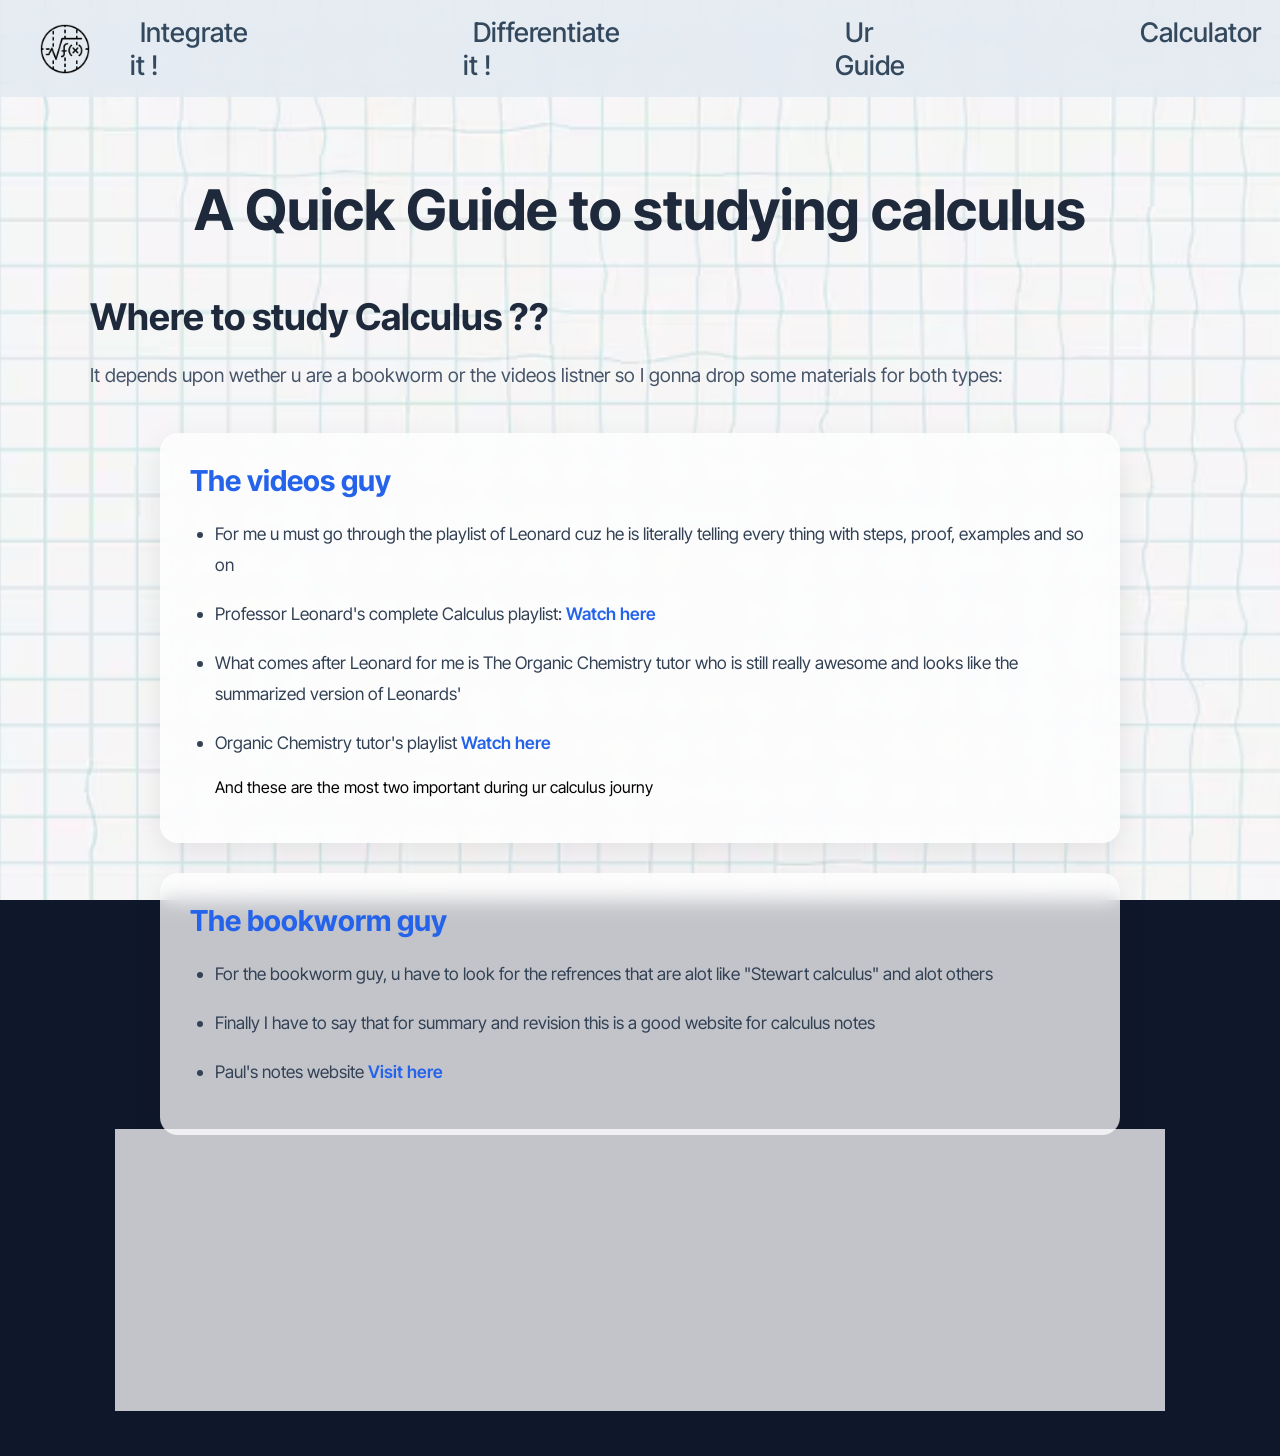
<file: ur guide.html>
<!DOCTYPE html>
<html lang="en">
<head>
    <meta charset="UTF-8">
    <meta name="viewport" content="width=device-width, initial-scale=1.0">
        <link rel="stylesheet" href="style.css">
    <link rel="preconnect" href="https://fonts.googleapis.com">
<link rel="preconnect" href="https://fonts.gstatic.com" crossorigin>
<link href="https://fonts.googleapis.com/css2?family=Inter+Tight:ital,wght@0,100..900;1,100..900&display=swap" rel="stylesheet">
<link rel="preconnect" href="https://fonts.googleapis.com">
<link rel="preconnect" href="https://fonts.gstatic.com" crossorigin>
<link href="https://fonts.googleapis.com/css2?family=Inter+Tight:ital,wght@0,100..900;1,100..900&family=Space+Grotesk:wght@300..700&display=swap" rel="stylesheet">
<link rel="icon" href="403-4036874_calculus-icon-png.png" type="image">
    <title>Don't panic just Differentiate</title>
</head>
<body>
    <nav class="nabar">
    <div class="logo"><img src="calculus-logo-icon-svg-download-png-1535209-removebg-preview.png"></div>
    <ul class="sections">
        <li><a href="index.html">Integrate it !</a></li>
        <li><a href="index.html">Differentiate it !</a></li>
        <li><a href="ur guide.html">Ur Guide</a></li>
        <li><a href="calculator.html">Calculator</a></li>

    </ul>
    </nav>
    <div class="titlle">
        <h1>A Quick Guide to studying calculus</h1>
    </div>
<section class="step1">
        <h1>Where to study Calculus ??</h1>
        <p>
            It depends upon wether u are a bookworm or the videos listner so I gonna drop some materials for both types:
        </p>
        <div class="book">
            <h2>The videos guy</h2>
            <ul>
                <li>For me u must go through the playlist of Leonard cuz he is literally telling every thing with steps, proof, examples and so on </li>
                <li>
                    Professor Leonard's complete Calculus playlist:
                    <a href="https://youtube.com/playlist?list=PLF797E961509B4EB5&si=QMWXLE4YZTd91GUU"
                    target="_blank">
                    Watch here
                    </a>
                </li>
                <li>What comes after Leonard for me is The Organic Chemistry tutor who is still really awesome and looks like the summarized version of Leonards'</li>
                <li>
                    Organic Chemistry tutor's playlist
                    <a href="https://youtube.com/playlist?list=PL0o_zxa4K1BWYThyV4T2Allw6zY0jEumv&si=xilJM7fSxqD95E-f"
                    target="_blank">
                    Watch here
                    </a>
                </li>
                And these are the most two important during ur calculus journy
            </ul>
        </div>
        <div class="book">
            <h2>The bookworm guy</h2>
            <ul>
                <li>For the bookworm guy, u have to look for the refrences that are alot like "Stewart calculus" and alot others</li>
                <li>Finally I have to say that for summary and revision this is a good website for calculus notes </li>
                <li>
                    Paul's notes website
                    <a href="https://tutorial.math.lamar.edu/"
                    target="_blank">
                    Visit here

                    </a>
                </li>
            </ul>

        </div>
    </div>
    <div class="book">
        <h2>Where to solve ??</h2>
        <p>
            I suggest solving through the following pdf that was make in Latex by a group of my school math nerds:
            <br>
            <br>
            <a href="DontPanicJustDifferentiate.pdf" download class="pdf">
                Download here
            </a>
        </p>
    </div>
</section>
</body>
</html>
</file>
<file: style.css>
html{
    scroll-behavior: smooth;
}




body{
    margin: 0;
    background:#0F172A;
    background-image: url("blank-white-notepaper-design-vector_53876-161343.avif");
    background-size: cover;
    background-position: center;
    background-repeat: no-repeat;
    background-attachment: fixed;
    min-height: 100vh;
    font-family: "Inter Tight", sans-serif;

}

.nabar {
    display: flex;
    justify-content: space-between;
    align-items: center;
    padding: 16px 40px;
    backdrop-filter: blur(12px);
    -webkit-backdrop-filter: blur(12px);
    font-size: 27px;
    position: sticky;
    top: 0;
    color:#F8FAFC;
    background: rgba(225, 232, 240, 0.75);
    height: 65px;
    z-index: 1000;

}
.sections{
    display: flex;
    gap: 215px;
    list-style: none;
}

.sections a {
    text-decoration: none;
    font-weight: 500;
    font-size: 27px;
    color: #34495E;
    padding: 10px;
    border-radius: 20px;
}
.sections a:hover{
    background: #5B8DEF;
    color:#F8FAFC;
}
.integbox {
    margin: 50px auto;
    width: 800px;
    height: 700px;
    padding: 30px;
    background: rgba(92, 117, 146, 0.88);
    backdrop-filter: blur (10px);
    border-radius: 20px;
    transition: transform 0.3s ease;
    box-shadow: 0 15px 35px rgba(0,0,0,0.15);
    margin-bottom: 50px;
    
}
.integbox h2{
    margin: 0 0 10px 0;
    font-size:50px;
    font-weight: 600;
    text-align: center;
    color: #B8D8FF;
}
.integbox p{
    padding-top: 25px;
    margin: 0;
    opacity: 0.8;
    font-size: 35px;
    color: #E2E8F0;
    font-family: "Space Grotesk", sans-serif;
}
.integbox:hover {
    transform: scale(1.05);
}
.logo img{
    height: 50px;
    width: auto;
    display: block;
}
.textt {
    margin-top: 30px;
    padding: 25px;
    border-radius: 18px;
    background: rgba(255,255,255,0.08);
    border: 1px solid rgba(255, 255, 255, 0.12);
}
.inputt {
    width: 100%;
    padding: 18px;
    border: none;
    border-radius: 12px;
    font-size: 1.1rem;
    font-family: inherit;
    background: rgba(255,255,255, 0.15);
    color: white;
    outline: none;
    box-sizing: border-box;
}
.inputt::placeholder {
    color: rgba(255, 255, 255, 0.65);
}
.inputt {
    box-shadow: 0 0 0 3px rgba(147,197,253,0.4);
}
.solve{
    margin-top: 20px;
    padding: 14px 30px;
    border: none;
    border-radius: 12px;
    font-size: 1rem;
    font-weight: 600;
    cursor: pointer;
    background: #93C5FD ;
    color: #0F172A;
}
.answer {
    margin-top: 25px;
    padding: 20px;
    border-radius: 16px;
    background: rgba(255, 255, 255, 0.15);
}

.answer h3 {
    margin: 0 0 12px 0;
    color:  #B8D8FF ;
    font-size: 1.4rem;
    font-weight: 600;
}
.content {
    min-height: 70px;
    padding: 15px;
    border-radius: 12px;
    background: rgba(15, 23, 42, 0.35);
    color: #F8FAFC;
    font-size: 1.3rem;
    font-family: "Space Grotesk", sans-serif;
    display: flex;
    align-items: center;
    word-break: break-word;
}
.titlle {
    text-align: center;
    max-width: 900px;
    margin: 80px auto 50px;
}
.titlle h1{
    font-size: 3.5rem;
    color: #1E293B;
    font-weight: 700;
    line-height: 1.2;
}
.step1{
    max-width: 1100px;
    margin: 0 auto 100px;
    padding: 0 30px;
}

.step1 > h1{
    font-size: 2.3rem;
    color: #1E293B;
    margin-bottom: 15px;
}
.step1 > p{
    font-size: 1.2rem;
    line-height: 1.8;
    color: #475569;
    margin-bottom: 40px;
}
.book {
    background: rgba(255, 255, 255, 0.75);
    backdrop-filter: blur(10px);
    border-radius: 18px;
    padding: 30px;
    margin-bottom: 30px;
    box-shadow: 0 10px 30px rgba(0, 0, 0, 0.08);
    max-width: 900px;
    margin-left: auto;
    margin-right: auto;
}
.book h2{
    margin-top: 0;
    margin-bottom: 20px;
    color: #2563EB;
    font-size: 1.8rem;
}
.book ul{
    padding-left: 25px;
}
.book li {
    margin-bottom: 18px;
    line-height: 1.8;
    font-size: 1.08rem;
    color: #334155 ;
}
.book a{
    color: #2563EB ;
    text-decoration: none;
    font-weight: 600;
}
.book a:hover{
    text-decoration: underline;
}
.claas{
    max-width: 500px;
    margin: 50px auto;
    padding: 30px;
    background: rgba(255, 255, 255, 0.8);
    border-radius: 20px;
    backdrop-filter: blur(10px);
    box-shadow: 0 10px 30px rgba(0, 0, 0, 0.08);
}

.claas h2{
    text-align: center;
    margin-bottom: 20px;
    color: #2563EB;

}
#display{
    width: 100%;
    padding: 18px;
    font-size: 1.5rem;
    border: none;
    border-radius: 12px;
    box-sizing: border-box;
    margin-bottom: 20px;
    background: #F8FAFC;
}
.buttons{
    display: grid;
    grid-template-columns: repeat(4, 1fr);
    gap: 12px;
}
.buttons button{
    padding: 18px;
    border: none;
    border-radius: 12px;
    font-size: 1.2rem;
    cursor: pointer;
    background: #E2E8F0;
    transition: 0.2s;
}
.buttons button:hover{
    transform: translateY(-2px);
}
.earase{
    width: 100%;
    margin-top: 15px;
    padding: 16px;
    border: none;
    border-radius: 12px;
    background: #2563EB;
    color: white;
    font-size: 1rem;
    font-weight: 600;
    cursor: pointer;
}
</file>
